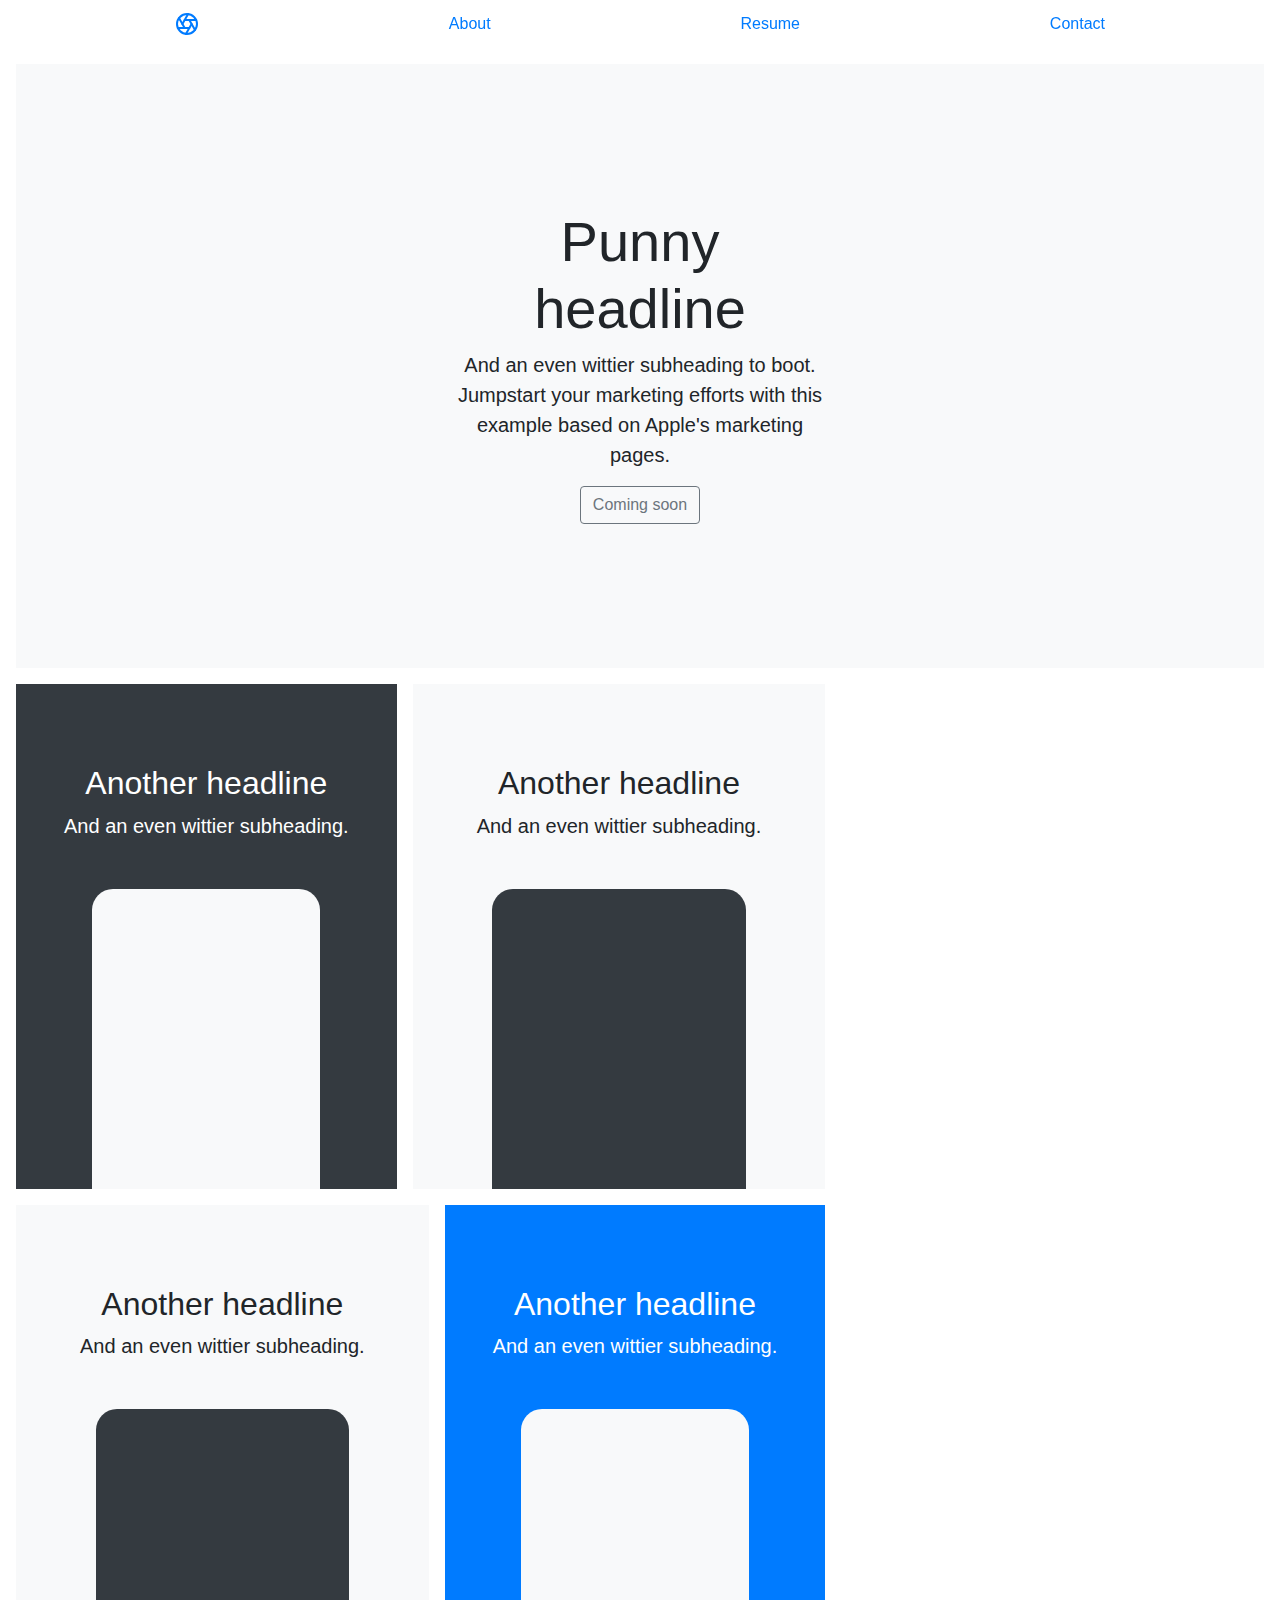
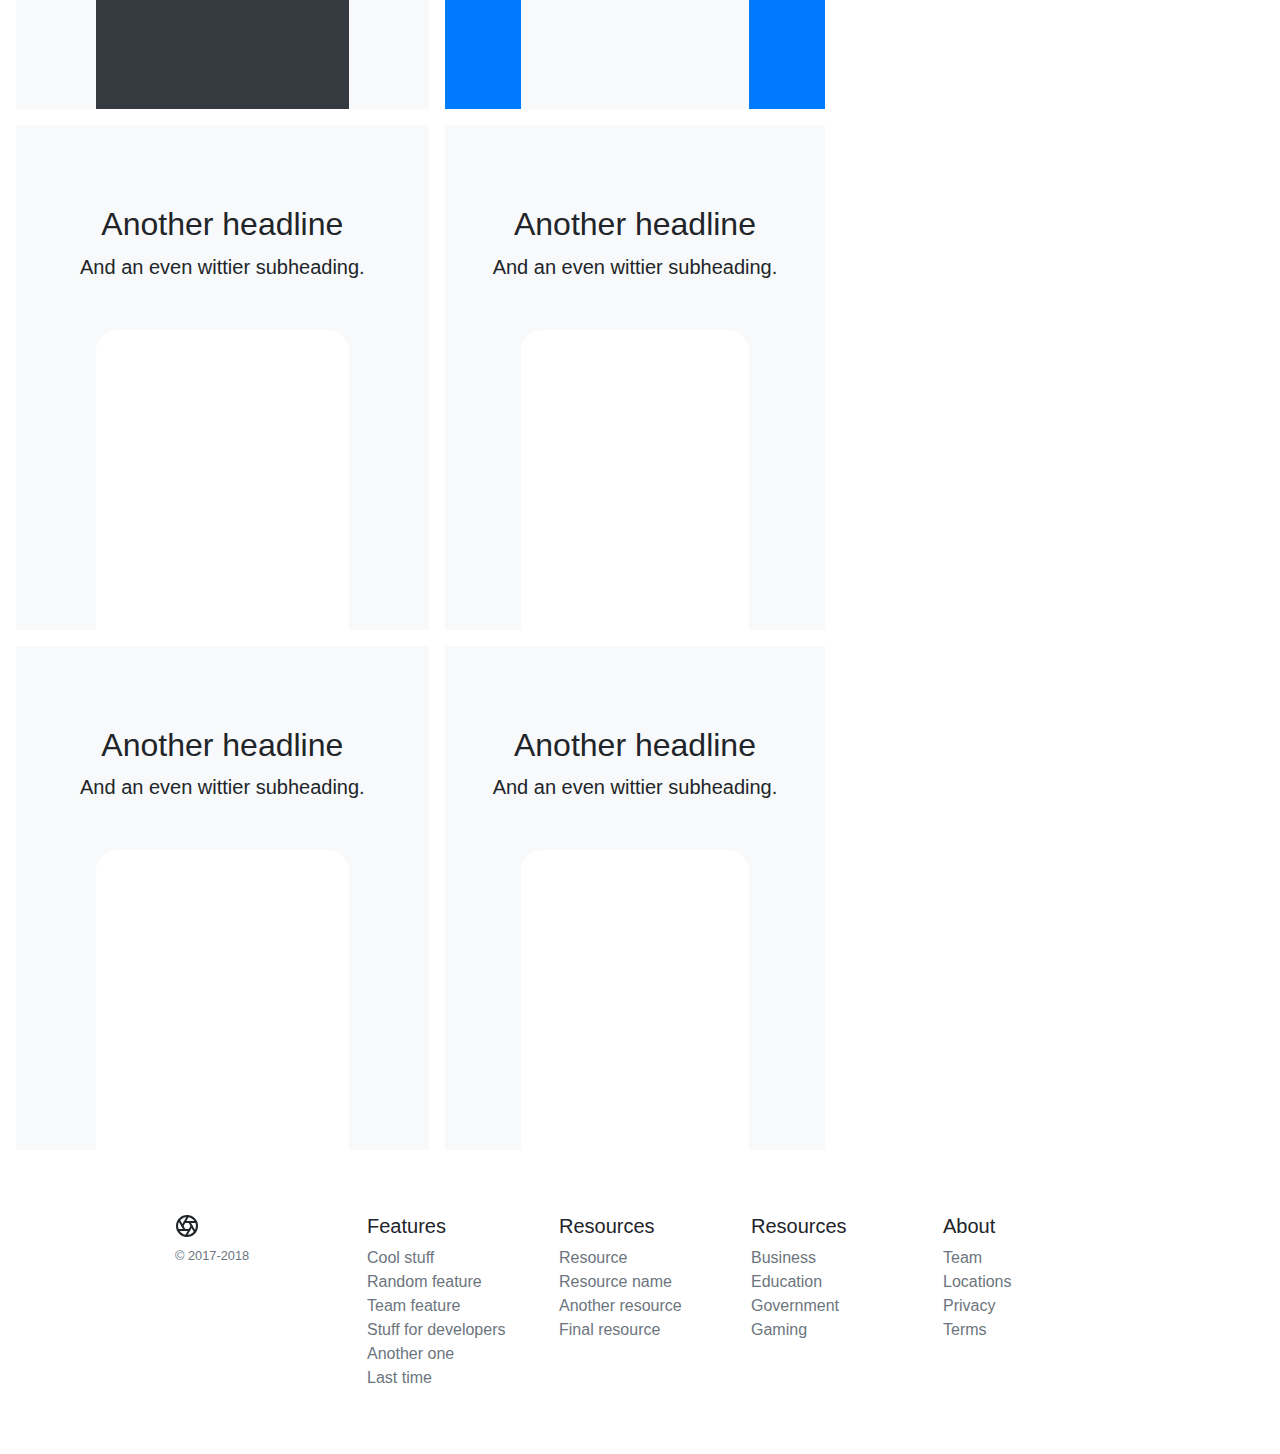
<file: index2.html>
<!doctype html>
<html lang="en">
  <head>
    <meta charset="utf-8">
    <meta name="viewport" content="width=device-width, initial-scale=1, shrink-to-fit=no">
    <meta name="description" content="">
    <meta name="author" content="">
    <link rel="icon" href="/docs/4.0/assets/img/favicons/favicon.ico">
    <link rel="canonical" href="https://getbootstrap.com/docs/4.0/examples/product/">

    <!-- Bootstrap core CSS -->
    <link rel="stylesheet" href="https://stackpath.bootstrapcdn.com/bootstrap/4.4.1/css/bootstrap.min.css" type="text/css">

    <!-- Custom styles for this template -->
    <link href="assets/css/style.css" rel="stylesheet" type="text/css">

    <title>Shahinoor Alom</title>
  </head>

  <body>
    <nav class="site-header sticky-top py-1">
      <div class="container d-flex flex-column flex-md-row justify-content-between">
        <a class="py-2" href="#">
          <svg xmlns="http://www.w3.org/2000/svg" width="24" height="24" viewBox="0 0 24 24" fill="none" stroke="currentColor" stroke-width="2" stroke-linecap="round" stroke-linejoin="round" class="d-block mx-auto"><circle cx="12" cy="12" r="10"></circle><line x1="14.31" y1="8" x2="20.05" y2="17.94"></line><line x1="9.69" y1="8" x2="21.17" y2="8"></line><line x1="7.38" y1="12" x2="13.12" y2="2.06"></line><line x1="9.69" y1="16" x2="3.95" y2="6.06"></line><line x1="14.31" y1="16" x2="2.83" y2="16"></line><line x1="16.62" y1="12" x2="10.88" y2="21.94"></line></svg>
        </a>
        <a class="py-2 d-none d-md-inline-block" href="#">About</a>
        <a class="py-2 d-none d-md-inline-block" href="#">Resume</a>
        <a class="py-2 d-none d-md-inline-block" href="#">Contact</a>

      </div>
    </nav>

    <div class="position-relative overflow-hidden p-3 p-md-5 m-md-3 text-center bg-light">
      <div class="col-md-5 p-lg-5 mx-auto my-5">
        <h1 class="display-4 font-weight-normal">Punny headline</h1>
        <p class="lead font-weight-normal">And an even wittier subheading to boot. Jumpstart your marketing efforts with this example based on Apple's marketing pages.</p>
        <a class="btn btn-outline-secondary" href="#">Coming soon</a>
      </div>
      <div class="product-device box-shadow d-none d-md-block"></div>
      <div class="product-device product-device-2 box-shadow d-none d-md-block"></div>
    </div>

    <div class="d-md-flex flex-md-equal w-100 my-md-3 pl-md-3">
      <div class="bg-dark mr-md-3 pt-3 px-3 pt-md-5 px-md-5 text-center text-white overflow-hidden">
        <div class="my-3 py-3">
          <h2 class="display-5">Another headline</h2>
          <p class="lead">And an even wittier subheading.</p>
        </div>
        <div class="bg-light box-shadow mx-auto" style="width: 80%; height: 300px; border-radius: 21px 21px 0 0;"></div>
      </div>
      <div class="bg-light mr-md-3 pt-3 px-3 pt-md-5 px-md-5 text-center overflow-hidden">
        <div class="my-3 p-3">
          <h2 class="display-5">Another headline</h2>
          <p class="lead">And an even wittier subheading.</p>
        </div>
        <div class="bg-dark box-shadow mx-auto" style="width: 80%; height: 300px; border-radius: 21px 21px 0 0;"></div>
      </div>
    </div>

    <div class="d-md-flex flex-md-equal w-100 my-md-3 pl-md-3">
      <div class="bg-light mr-md-3 pt-3 px-3 pt-md-5 px-md-5 text-center overflow-hidden">
        <div class="my-3 p-3">
          <h2 class="display-5">Another headline</h2>
          <p class="lead">And an even wittier subheading.</p>
        </div>
        <div class="bg-dark box-shadow mx-auto" style="width: 80%; height: 300px; border-radius: 21px 21px 0 0;"></div>
      </div>
      <div class="bg-primary mr-md-3 pt-3 px-3 pt-md-5 px-md-5 text-center text-white overflow-hidden">
        <div class="my-3 py-3">
          <h2 class="display-5">Another headline</h2>
          <p class="lead">And an even wittier subheading.</p>
        </div>
        <div class="bg-light box-shadow mx-auto" style="width: 80%; height: 300px; border-radius: 21px 21px 0 0;"></div>
      </div>
    </div>

    <div class="d-md-flex flex-md-equal w-100 my-md-3 pl-md-3">
      <div class="bg-light mr-md-3 pt-3 px-3 pt-md-5 px-md-5 text-center overflow-hidden">
        <div class="my-3 p-3">
          <h2 class="display-5">Another headline</h2>
          <p class="lead">And an even wittier subheading.</p>
        </div>
        <div class="bg-white box-shadow mx-auto" style="width: 80%; height: 300px; border-radius: 21px 21px 0 0;"></div>
      </div>
      <div class="bg-light mr-md-3 pt-3 px-3 pt-md-5 px-md-5 text-center overflow-hidden">
        <div class="my-3 py-3">
          <h2 class="display-5">Another headline</h2>
          <p class="lead">And an even wittier subheading.</p>
        </div>
        <div class="bg-white box-shadow mx-auto" style="width: 80%; height: 300px; border-radius: 21px 21px 0 0;"></div>
      </div>
    </div>

    <div class="d-md-flex flex-md-equal w-100 my-md-3 pl-md-3">
      <div class="bg-light mr-md-3 pt-3 px-3 pt-md-5 px-md-5 text-center overflow-hidden">
        <div class="my-3 p-3">
          <h2 class="display-5">Another headline</h2>
          <p class="lead">And an even wittier subheading.</p>
        </div>
        <div class="bg-white box-shadow mx-auto" style="width: 80%; height: 300px; border-radius: 21px 21px 0 0;"></div>
      </div>
      <div class="bg-light mr-md-3 pt-3 px-3 pt-md-5 px-md-5 text-center overflow-hidden">
        <div class="my-3 py-3">
          <h2 class="display-5">Another headline</h2>
          <p class="lead">And an even wittier subheading.</p>
        </div>
        <div class="bg-white box-shadow mx-auto" style="width: 80%; height: 300px; border-radius: 21px 21px 0 0;"></div>
      </div>
    </div>

    <footer class="container py-5">
      <div class="row">
        <div class="col-12 col-md">
          <svg xmlns="http://www.w3.org/2000/svg" width="24" height="24" viewBox="0 0 24 24" fill="none" stroke="currentColor" stroke-width="2" stroke-linecap="round" stroke-linejoin="round" class="d-block mb-2"><circle cx="12" cy="12" r="10"></circle><line x1="14.31" y1="8" x2="20.05" y2="17.94"></line><line x1="9.69" y1="8" x2="21.17" y2="8"></line><line x1="7.38" y1="12" x2="13.12" y2="2.06"></line><line x1="9.69" y1="16" x2="3.95" y2="6.06"></line><line x1="14.31" y1="16" x2="2.83" y2="16"></line><line x1="16.62" y1="12" x2="10.88" y2="21.94"></line></svg>
          <small class="d-block mb-3 text-muted">&copy; 2017-2018</small>
        </div>
        <div class="col-6 col-md">
          <h5>Features</h5>
          <ul class="list-unstyled text-small">
            <li><a class="text-muted" href="#">Cool stuff</a></li>
            <li><a class="text-muted" href="#">Random feature</a></li>
            <li><a class="text-muted" href="#">Team feature</a></li>
            <li><a class="text-muted" href="#">Stuff for developers</a></li>
            <li><a class="text-muted" href="#">Another one</a></li>
            <li><a class="text-muted" href="#">Last time</a></li>
          </ul>
        </div>
        <div class="col-6 col-md">
          <h5>Resources</h5>
          <ul class="list-unstyled text-small">
            <li><a class="text-muted" href="#">Resource</a></li>
            <li><a class="text-muted" href="#">Resource name</a></li>
            <li><a class="text-muted" href="#">Another resource</a></li>
            <li><a class="text-muted" href="#">Final resource</a></li>
          </ul>
        </div>
        <div class="col-6 col-md">
          <h5>Resources</h5>
          <ul class="list-unstyled text-small">
            <li><a class="text-muted" href="#">Business</a></li>
            <li><a class="text-muted" href="#">Education</a></li>
            <li><a class="text-muted" href="#">Government</a></li>
            <li><a class="text-muted" href="#">Gaming</a></li>
          </ul>
        </div>
        <div class="col-6 col-md">
          <h5>About</h5>
          <ul class="list-unstyled text-small">
            <li><a class="text-muted" href="#">Team</a></li>
            <li><a class="text-muted" href="#">Locations</a></li>
            <li><a class="text-muted" href="#">Privacy</a></li>
            <li><a class="text-muted" href="#">Terms</a></li>
          </ul>
        </div>
      </div>
    </footer>
  </body>
</html>
</file>
<file: assets/css/style.css>
body {
    padding-bottom: 0;
}

.container {
    max-width: 960px;
}



/*
 * Carousel
 */
img {
    opacity: 0.6;
}


/*
 * Background Image
 */
 
 .background-img {
    background-image: url('/assets/img/shu15.jpg');
    background-repeat:no-repeat;
 }

 /* 
 *Contct Form
 */

 .md-form {
    font-size: 25px;
 }

 .button {
  transition-duration: 0.4s;
}

.button:hover {
  background-color: #4CAF50; /* Green */
  color: white;

/*
 * Footer
 */

 footer {
    left: 0;
    bottom: 0;
    width: 100%;
    color: black;
    text-align: center;
    padding: 10px 5px 0px 5px;
 }

 .social-links li a i {
    width: 32px;
    height: 32px;
    padding: 12px 0;
    border-radius: 50%;
    font-size: 13px;
    line-height: 7px;
    text-align: center;
    color: #fafafa;
    background: #8f8f8f;
    transition: all 0.35s ease-in-out;
    -moz-transition: all 0.35s ease-in-out;
    -webkit-transition: all 0.35s ease-in-out;
    -o-transition: all 0.35s ease-in-out;
 }

 .list-inline-item {
    padding: 20px;
 } 

 .bd-placeholder-img {
    font-size: 1.125rem;
    text-anchor: middle;
    -webkit-user-select: none;
    -moz-user-select: none;
    -ms-user-select: none;
    user-select: none;
}

@media (min-width: 768px) {
    .bd-placeholder-img-lg {
        font-size: 3.5rem;
    }
}

.bg-color {
    background-color: #e3edf9;
}

/* Bootstrap overrides */
.bg-dark {
    background-color: #723094;
}
</file>
